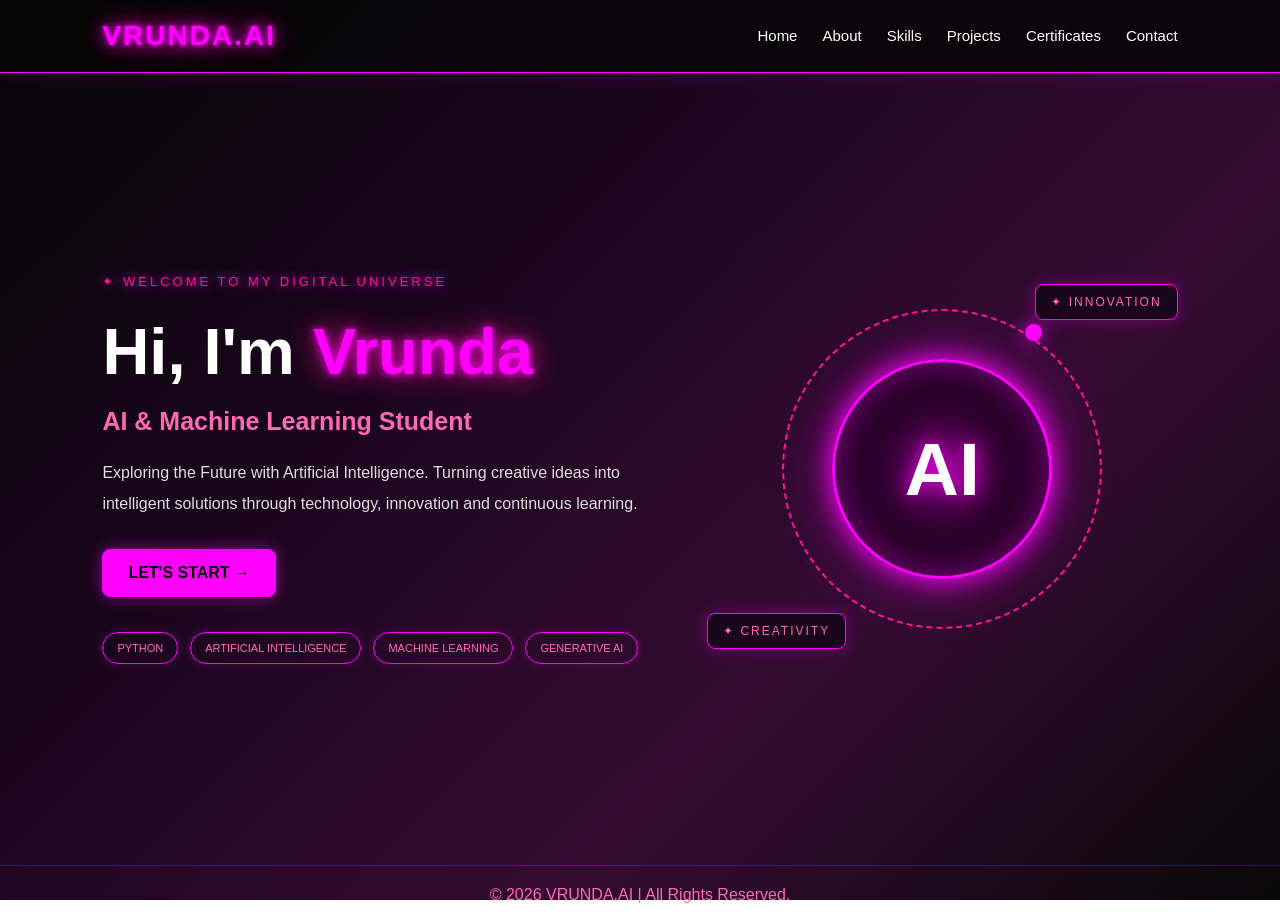
<file: index.html>
<!DOCTYPE html>
<html lang="en">
<head>
    <meta charset="UTF-8">
    <meta name="viewport" content="width=device-width, initial-scale=1.0">
    <title>VRUNDA.AI | Home</title>
    <link rel="stylesheet" href="style.css">
</head>

<body>

    <!-- NAVBAR -->
    <nav class="navbar">
        <a href="index.html" class="logo">VRUNDA.AI</a>

        <ul class="nav-links">
            <li><a href="index.html">Home</a></li>
            <li><a href="about.html">About</a></li>
            <li><a href="skills.html">Skills</a></li>
            <li><a href="projects.html">Projects</a></li>
            <li><a href="certificates.html">Certificates</a></li>
            <li><a href="contact.html">Contact</a></li>
        </ul>
    </nav>

    <!-- HOME HERO -->
    <section class="hero">

        <div class="hero-content">

            <p class="welcome">
                ✦ WELCOME TO MY DIGITAL UNIVERSE
            </p>

            <h1>
                Hi, I'm <span>Vrunda</span>
            </h1>

            <h2>
                AI & Machine Learning Student
            </h2>

            <p class="description">
                Exploring the Future with Artificial Intelligence.
                Turning creative ideas into intelligent solutions
                through technology, innovation and continuous learning.
            </p>

            <div class="hero-buttons">
    <a href="about.html" class="btn">
    LET'S START →
</a>
</div>

            <div class="tech-tags">
                <span>PYTHON</span>
                <span>ARTIFICIAL INTELLIGENCE</span>
                <span>MACHINE LEARNING</span>
                <span>GENERATIVE AI</span>
            </div>

        </div>

        <!-- AI VISUAL -->
        <div class="hero-image">

            <div class="ai-orbit">
                <div class="orbit-ring"></div>

                <div class="ai-circle">
                    <span>AI</span>
                </div>

                <div class="orbit-dot"></div>
            </div>

            <div class="floating-label label-one">
                ✦ INNOVATION
            </div>

            <div class="floating-label label-two">
                ✦ CREATIVITY
            </div>

        </div>


    </section>

    <footer>
        © 2026 VRUNDA.AI | All Rights Reserved.
    </footer>

</body>
</html>

<link rel="stylesheet" href="style.css">
</file>
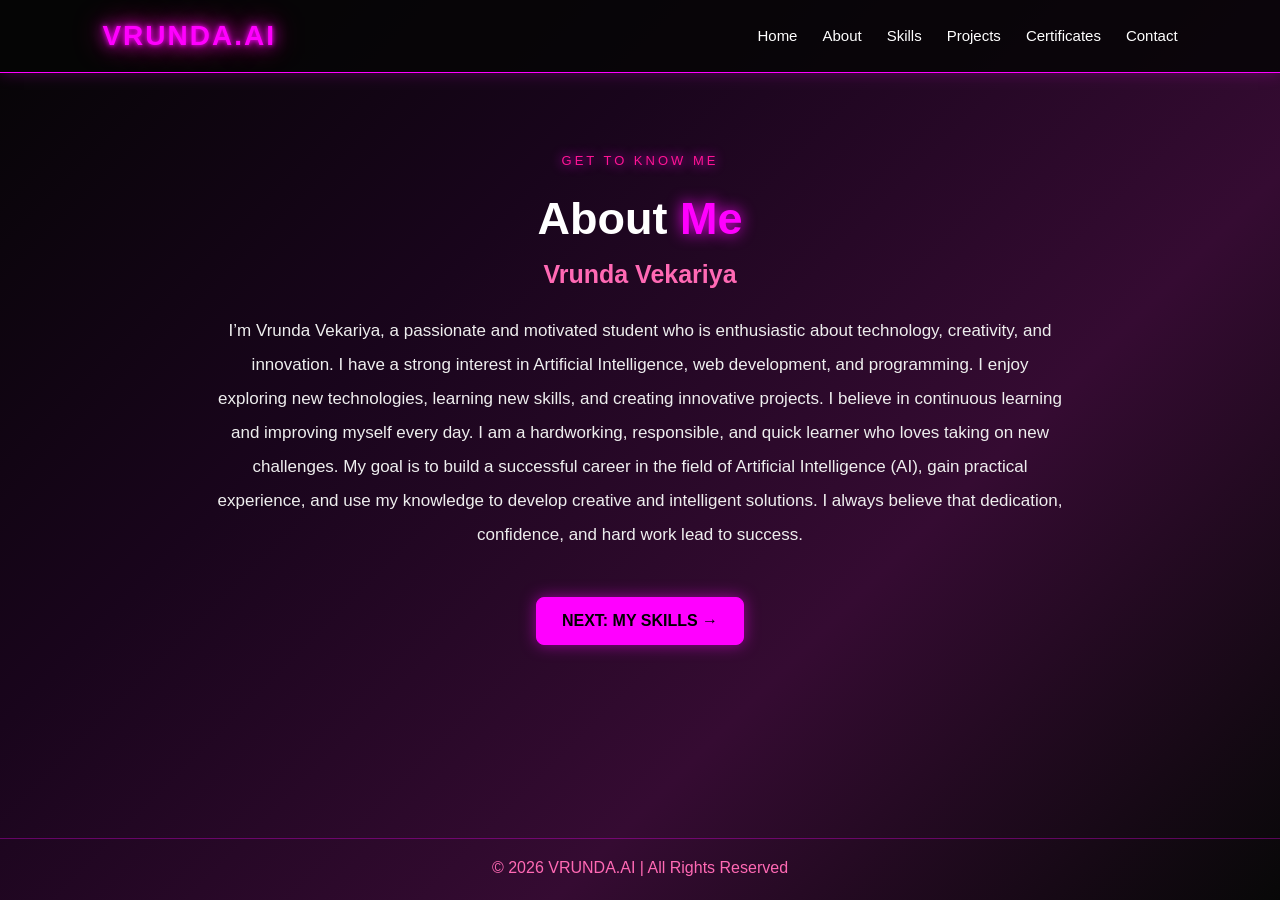
<file: about.html>
<!DOCTYPE html>
<html lang="en">
<head>
    <meta charset="UTF-8">
    <meta name="viewport" content="width=device-width, initial-scale=1.0">

    <title>About Me | VRUNDA.AI</title>

    <link rel="stylesheet" href="style.css">
</head>

<body>

    <!-- NAVBAR -->
    <nav class="navbar">

        <a href="index.html" class="logo">VRUNDA.AI</a>

        <ul class="nav-links">
            <li><a href="index.html">Home</a></li>
            <li><a href="about.html">About</a></li>
            <li><a href="skills.html">Skills</a></li>
            <li><a href="projects.html">Projects</a></li>
            <li><a href="certificates.html">Certificates</a></li>
            <li><a href="contact.html">Contact</a></li>
        </ul>

    </nav>

    <!-- ABOUT PAGE -->
    <section class="about-page">

        <p class="welcome">GET TO KNOW ME</p>

        <h1>About <span>Me</span></h1>

        <h2>Vrunda Vekariya</h2>

        <p>
            I’m Vrunda Vekariya, a passionate and motivated student
            who is enthusiastic about technology, creativity, and innovation.
            I have a strong interest in Artificial Intelligence,
            web development, and programming.

            I enjoy exploring new technologies, learning new skills,
            and creating innovative projects. I believe in continuous
            learning and improving myself every day.

            I am a hardworking, responsible, and quick learner who
            loves taking on new challenges.

            My goal is to build a successful career in the field of
            Artificial Intelligence (AI), gain practical experience,
            and use my knowledge to develop creative and intelligent
            solutions.

            I always believe that dedication, confidence, and hard
            work lead to success.
        </p>

        <a href="skills.html" class="btn">
    NEXT: MY SKILLS →
</a>
    </section>

    <footer>
        <p>© 2026 VRUNDA.AI | All Rights Reserved</p>
    </footer>

</body>
</html>
</file>
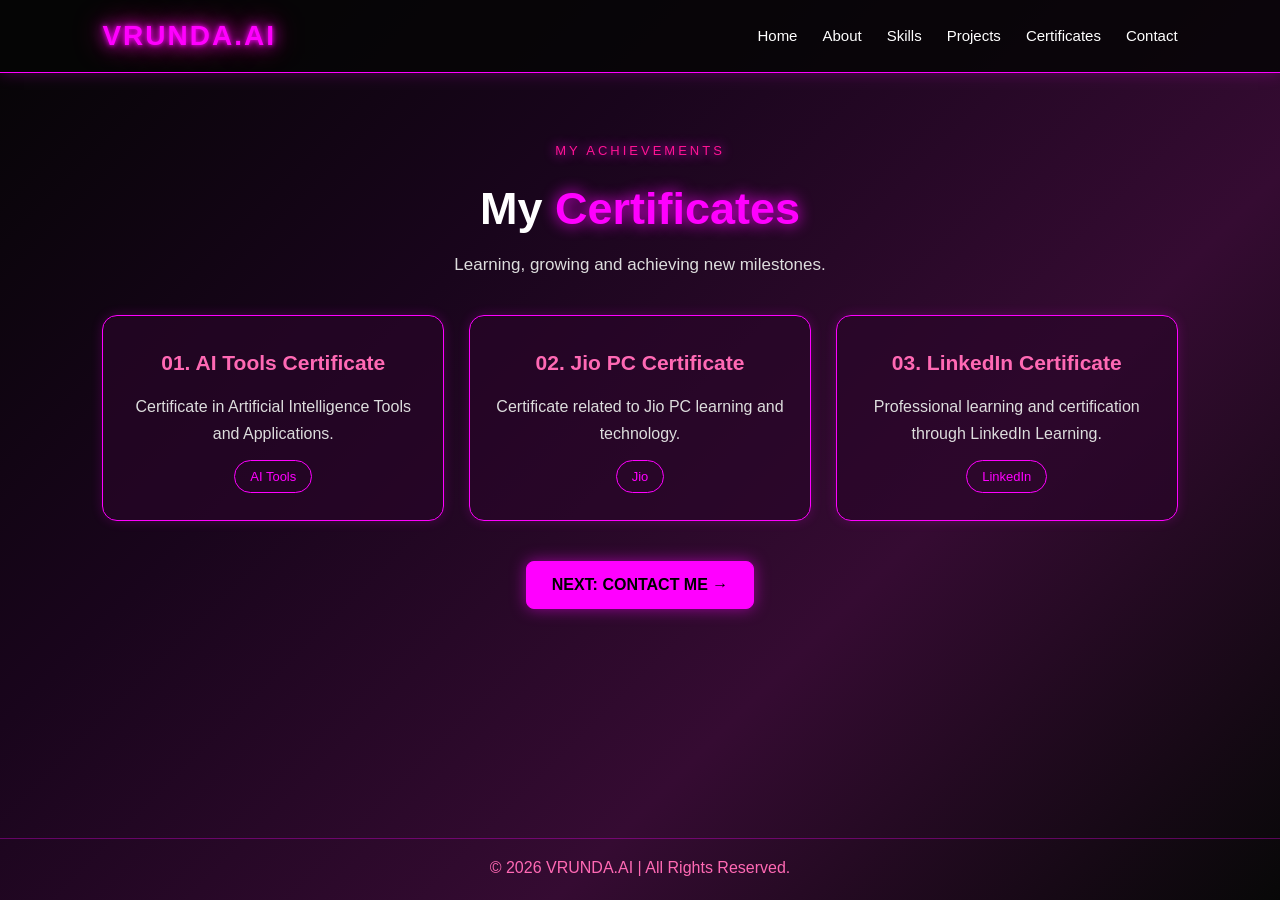
<file: certificates.html>
<!DOCTYPE html>
<html lang="en">
<head>
    <meta charset="UTF-8">
    <meta name="viewport" content="width=device-width, initial-scale=1.0">
    <title>VRUNDA.AI | Certificates</title>
    <link rel="stylesheet" href="style.css">
</head>
<body>

    <nav class="navbar">
        <a href="index.html" class="logo">VRUNDA.AI</a>
        <ul class="nav-links">
            <li><a href="index.html">Home</a></li>
            <li><a href="about.html">About</a></li>
            <li><a href="skills.html">Skills</a></li>
            <li><a href="projects.html">Projects</a></li>
            <li><a href="certificates.html">Certificates</a></li>
            <li><a href="contact.html">Contact</a></li>
        </ul>
    </nav>

    <section class="certificates-page">
        <p class="welcome">MY ACHIEVEMENTS</p>
        <h1>My <span>Certificates</span></h1>
        <p class="certificates-intro">
            Learning, growing and achieving new milestones.
        </p>

        <div class="certificates-container">

            
<div class="certificate-card">
    <h2>01. AI Tools Certificate</h2>
    <p>Certificate in Artificial Intelligence Tools and Applications.</p>
    <span>AI Tools</span>
</div>

<div class="certificate-card">
    <h2>02. Jio PC Certificate</h2>
    <p>Certificate related to Jio PC learning and technology.</p>
    <span>Jio</span>
</div>

<div class="certificate-card">
    <h2>03. LinkedIn Certificate</h2>
    <p>Professional learning and certification through LinkedIn Learning.</p>
    <span>LinkedIn</span>
</div>


        
        </div>
        <div style="margin-top:40px;">
    <a href="contact.html" class="btn">
        NEXT: CONTACT ME →
    </a>
</div>
    </section>

    <footer>
        © 2026 VRUNDA.AI | All Rights Reserved.
    </footer>

</body>
</html>
</file>
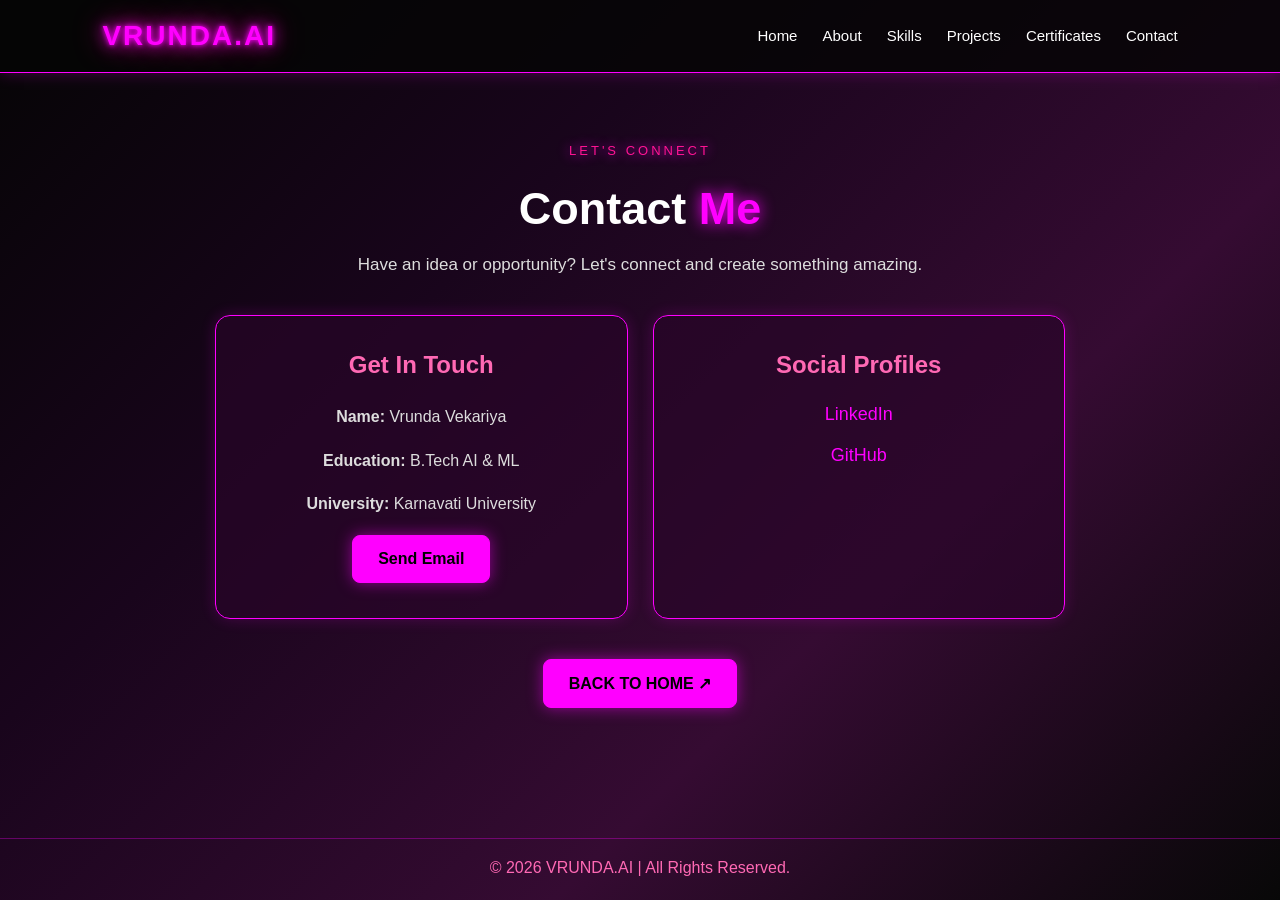
<file: contact.html>
<!DOCTYPE html>
<html lang="en">
<head>
    <meta charset="UTF-8">
    <meta name="viewport" content="width=device-width, initial-scale=1.0">
    <title>VRUNDA.AI | Contact</title>
    <link rel="stylesheet" href="style.css">
</head>
<body>

    <nav class="navbar">
        <a href="index.html" class="logo">VRUNDA.AI</a>
        <ul class="nav-links">
            <li><a href="index.html">Home</a></li>
            <li><a href="about.html">About</a></li>
            <li><a href="skills.html">Skills</a></li>
            <li><a href="projects.html">Projects</a></li>
            <li><a href="certificates.html">Certificates</a></li>
            <li><a href="contact.html">Contact</a></li>
        </ul>
    </nav>

    <section class="contact-page">

        <p class="welcome">LET'S CONNECT</p>

        <h1>Contact <span>Me</span></h1>

        <p class="contact-intro">
            Have an idea or opportunity? Let's connect and create something amazing.
        </p>

        <div class="contact-container">

            <div class="contact-card">
                <h2>Get In Touch</h2>

                <p><strong>Name:</strong> Vrunda Vekariya</p>
                <p><strong>Education:</strong> B.Tech AI & ML</p>
                <p><strong>University:</strong> Karnavati University</p>

                <a href="mailto:your-email@gmail.com" class="btn">
                    Send Email
                </a>
            </div>

            <div class="contact-card">
                <h2>Social Profiles</h2>

                <a href="https://www.linkedin.com/" target="_blank" class="social-link">
                    LinkedIn
                </a>

                <a href="https://github.com/" target="_blank" class="social-link">
                    GitHub
                </a>
            </div>

        </div>
        <div style="margin-top:40px;">
    <a href="index.html" class="btn">
        BACK TO HOME ↗
    </a>
</div>

    </section>

    <footer>
        © 2026 VRUNDA.AI | All Rights Reserved.
    </footer>

</body>
</html>
</file>
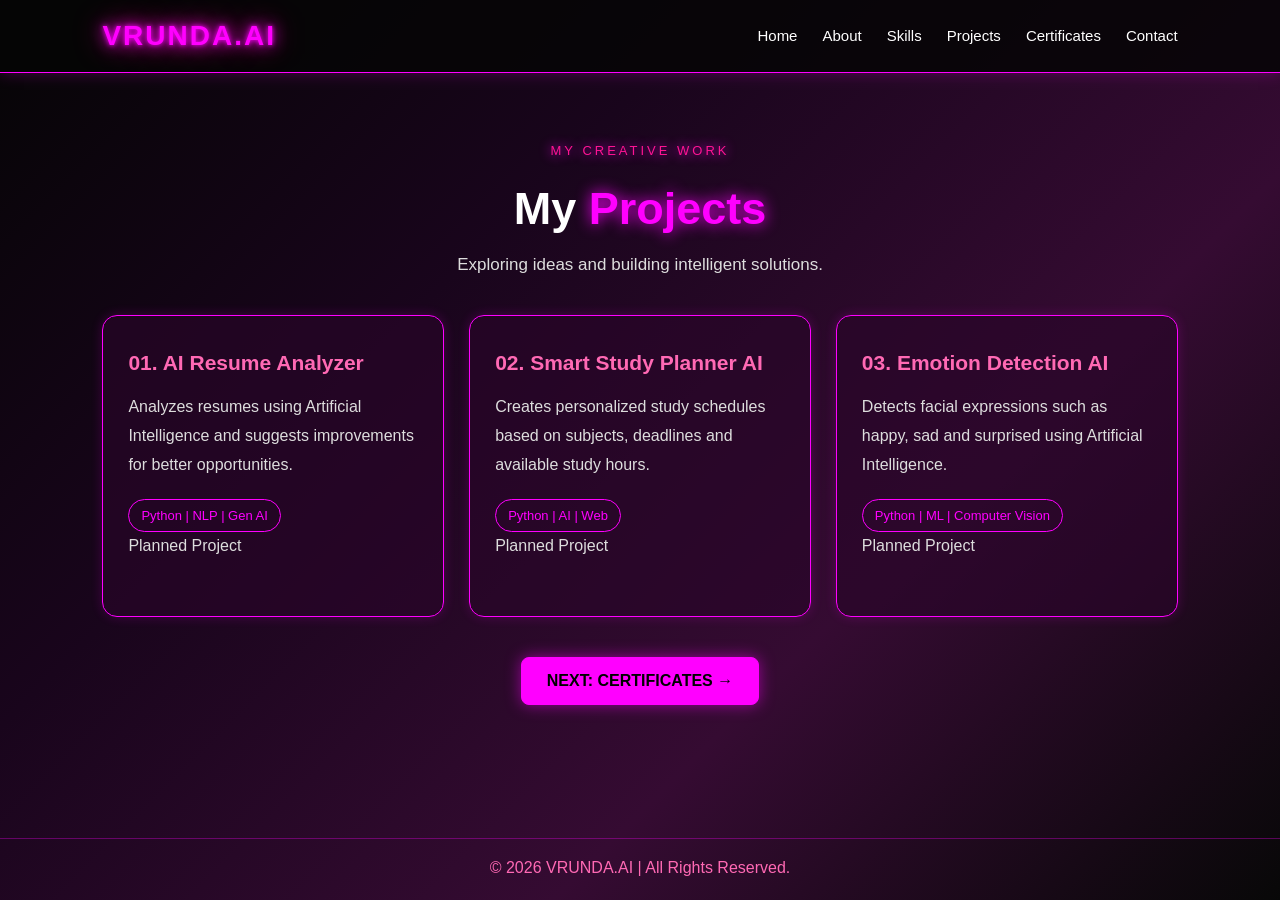
<file: projects.html>
<!DOCTYPE html>
<html lang="en">
<head>
    <meta charset="UTF-8">
    <meta name="viewport" content="width=device-width, initial-scale=1.0">
    <title>VRUNDA.AI | Projects</title>
    <link rel="stylesheet" href="style.css">
</head>

<body>

    <!-- Navigation Bar -->
    <nav class="navbar">
        <a href="index.html" class="logo">VRUNDA.AI</a>

        <ul class="nav-links">
            <li><a href="index.html">Home</a></li>
            <li><a href="about.html">About</a></li>
            <li><a href="skills.html">Skills</a></li>
            <li><a href="projects.html">Projects</a></li>
            <li><a href="certificates.html">Certificates</a></li>
            <li><a href="contact.html">Contact</a></li>
        </ul>
    </nav>

    <!-- Projects Section -->
    <section class="projects-page">

        <p class="welcome">MY CREATIVE WORK</p>

        <h1>My <span>Projects</span></h1>

        <p class="projects-intro">
            Exploring ideas and building intelligent solutions.
        </p>

        <div class="projects-container">

            <div class="project-card">
                <h2>01. AI Resume Analyzer</h2>
                <p>
                    Analyzes resumes using Artificial Intelligence
                    and suggests improvements for better opportunities.
                </p>
                <span class="project-tech">Python | NLP | Gen AI</span>
                <p class="project-status">Planned Project</p>
            </div>

            <div class="project-card">
                <h2>02. Smart Study Planner AI</h2>
                <p>
                    Creates personalized study schedules based on
                    subjects, deadlines and available study hours.
                </p>
                <span class="project-tech">Python | AI | Web</span>
                <p class="project-status">Planned Project</p>
            </div>

            <div class="project-card">
                <h2>03. Emotion Detection AI</h2>
                <p>
                    Detects facial expressions such as happy,
                    sad and surprised using Artificial Intelligence.
                </p>
                <span class="project-tech">Python | ML | Computer Vision</span>
                <p class="project-status">Planned Project</p>
            </div>

        </div>
        <div style="margin-top:40px;">
    <a href="certificates.html" class="btn">
        NEXT: CERTIFICATES →
    </a>
</div>

    </section>

    <footer>
        © 2026 VRUNDA.AI | All Rights Reserved.
    </footer>

</body>
</html>
</file>
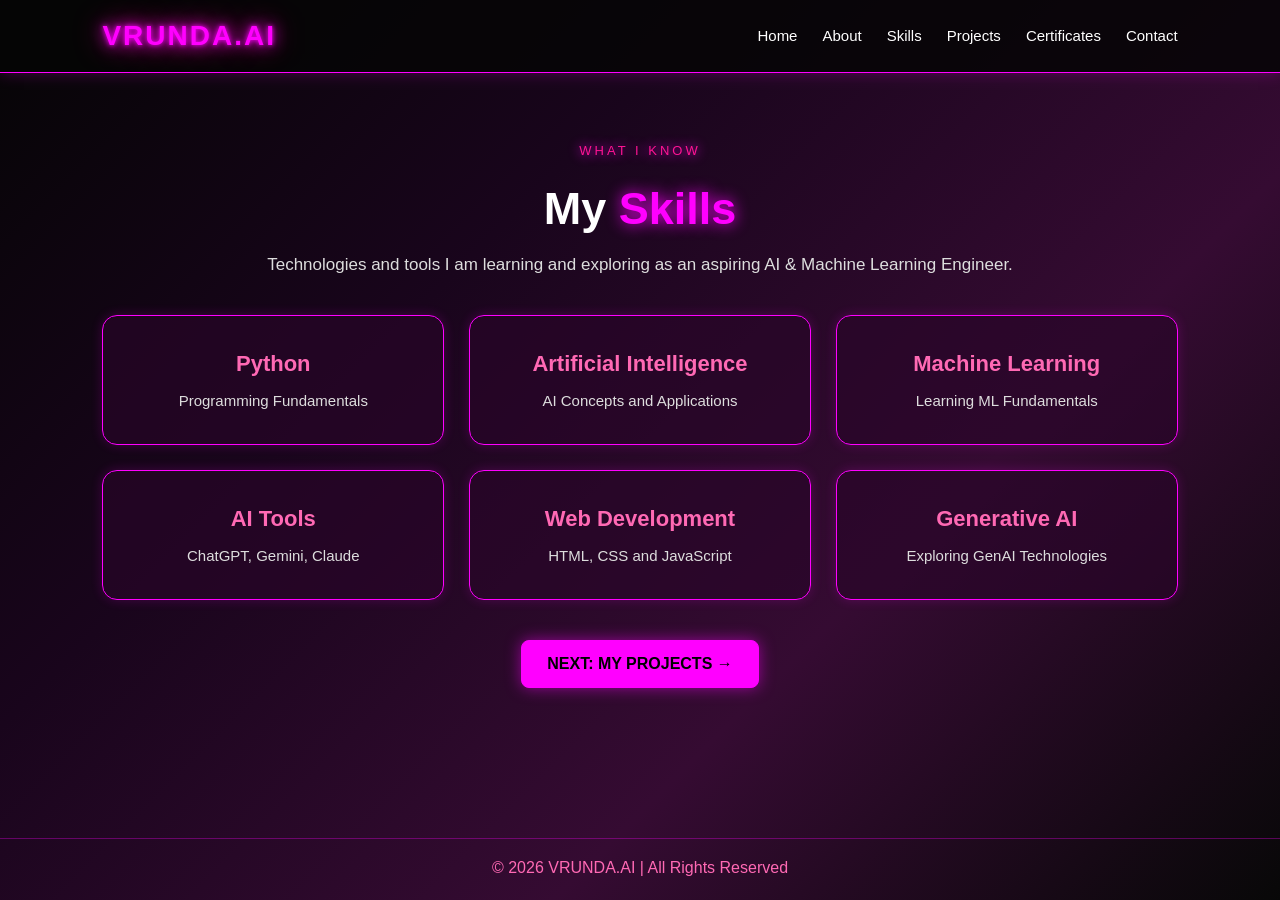
<file: skills.html>
<!DOCTYPE html>
<html lang="en">
<head>
    <meta charset="UTF-8">
    <meta name="viewport" content="width=device-width, initial-scale=1.0">
    <title>Skills | VRUNDA.AI</title>
    <link rel="stylesheet" href="style.css">
</head>

<body>

    <!-- NAVBAR -->
    <nav class="navbar">
        <a href="index.html" class="logo">VRUNDA.AI</a>

        <ul class="nav-links">
            <li><a href="index.html">Home</a></li>
            <li><a href="about.html">About</a></li>
            <li><a href="skills.html">Skills</a></li>
            <li><a href="projects.html">Projects</a></li>
            <li><a href="certificates.html">Certificates</a></li>
            <li><a href="contact.html">Contact</a></li>
        </ul>
    </nav>

    <!-- SKILLS PAGE -->
    <section class="skills-page">

        <p class="welcome">WHAT I KNOW</p>

        <h1>My <span>Skills</span></h1>

        <p class="skills-intro">
            Technologies and tools I am learning and exploring
            as an aspiring AI & Machine Learning Engineer.
        </p>

        <div class="skills-container">

            <div class="skill-card">
                <h2>Python</h2>
                <p>Programming Fundamentals</p>
            </div>

            <div class="skill-card">
                <h2>Artificial Intelligence</h2>
                <p>AI Concepts and Applications</p>
            </div>

            <div class="skill-card">
                <h2>Machine Learning</h2>
                <p>Learning ML Fundamentals</p>
            </div>

            <div class="skill-card">
                <h2>AI Tools</h2>
                <p>ChatGPT, Gemini, Claude</p>
            </div>

            <div class="skill-card">
                <h2>Web Development</h2>
                <p>HTML, CSS and JavaScript</p>
            </div>

            <div class="skill-card">
                <h2>Generative AI</h2>
                <p>Exploring GenAI Technologies</p>
            </div>

        </div>
<div style="margin-top:40px;">
    <a href="projects.html" class="btn">
        NEXT: MY PROJECTS →
    </a>
</div>
    </section>

    <footer>
        <p>© 2026 VRUNDA.AI | All Rights Reserved</p>
    </footer>

</body>
</html>
</file>
<file: style.css>
/* VRUNDA.AI - Pink Neon Theme */

* {
    margin: 0;
    padding: 0;
    box-sizing: border-box;
}

body {
    background: linear-gradient(
        135deg,
        #050505,
        #19051c,
        #350b32,
        #080808
    );

    background-attachment: fixed;
    color: #ffffff;
    font-family: Arial, sans-serif;
    min-height: 100vh;
}
/* NAVBAR */

.navbar {
    display: flex;
    justify-content: space-between;
    align-items: center;
    padding: 20px 8%;
    background: rgba(5, 5, 5, 0.85);
    border-bottom: 1px solid #ff00ff;
    box-shadow: 0 0 15px #ff00ff40;
}

/* LOGO */

.logo {
    font-size: 28px;
    font-weight: bold;
    color: #ff00ff;
    text-decoration: none;
    letter-spacing: 2px;

    text-shadow:
        0 0 5px #ff00ff,
        0 0 15px #ff00ff,
        0 0 30px #ff1493;
}

/* NAVIGATION LINKS */

.nav-links {
    display: flex;
    list-style: none;
    gap: 25px;
}

.nav-links a {
    color: white;
    text-decoration: none;
    font-size: 15px;
    transition: 0.3s;
}

.nav-links a:hover {
    color: #ff00ff;
    text-shadow: 0 0 10px #ff00ff;
}
/* HOME HERO SECTION */

.hero {
    min-height: 85vh;
    display: flex;
    align-items: center;
    padding: 60px 10%;
}

.hero-content {
    max-width: 850px;
}

.welcome {
    color: #ff1493;
    letter-spacing: 4px;
    font-size: 14px;
    margin-bottom: 20px;
}

.hero h1 {
    font-size: 48px;
    margin-bottom: 15px;
    color: white;
}

.hero h1 span,
.hero h2 span {
    color: #ff00ff;
    text-shadow: 0 0 15px #ff00ff;
}

.hero h2 {
    font-size: 25px;
    color: #ff69b4;
    margin-bottom: 20px;
}

.description {
    color: #dddddd;
    font-size: 17px;
    line-height: 1.8;
    margin-bottom: 30px;
}

/* BUTTONS */

.hero-buttons {
    display: flex;
    gap: 20px;
    flex-wrap: wrap;
}

.btn {
    display: inline-block;
    padding: 13px 25px;
    background: #ff00ff;
    color: #000;
    text-decoration: none;
    border: 1px solid #ff00ff;
    border-radius: 8px;
    font-weight: bold;
    box-shadow: 0 0 15px #ff00ff70;
    transition: 0.3s;
}

.btn:hover {
    background: transparent;
    color: #ff00ff;
    box-shadow: 0 0 30px #ff00ff;
}

.btn-outline {
    background: transparent;
    color: #ff00ff;
}

.btn-outline:hover {
    background: #ff00ff;
    color: #000;
}
/* ABOUT PAGE DESIGN */

.about-page {
    min-height: 85vh;
    padding: 80px 12%;
    text-align: center;
}

.about-page h1 {
    font-size: 45px;
    color: white;
    margin: 15px 0;
}

.about-page h1 span {
    color: #ff00ff;
    text-shadow: 0 0 15px #ff00ff;
}

.about-page h2 {
    color: #ff69b4;
    font-size: 25px;
    margin-bottom: 25px;
}

.about-page p:not(.welcome) {
    max-width: 850px;
    margin: 0 auto 30px;
    color: #eeeeee;
    font-size: 17px;
    line-height: 2;
}

.about-page .btn {
    margin-top: 15px;
}

/* FOOTER */

footer {
    text-align: center;
    padding: 20px;
    color: #ff69b4;
    border-top: 1px solid #ff00ff50;
}

/* FUTURISTIC HERO SECTION */

.hero {
    min-height: 85vh;
    display: flex;
    justify-content: space-between;
    align-items: center;
    padding: 60px 8%;
    gap: 40px;
}

.hero-content {
    flex: 1;
}

.welcome {
    color: #ff1493;
    letter-spacing: 3px;
    margin-bottom: 22px;
}

.hero h1 {
    color: white;
    font-size: 48px;
    margin-bottom: 18px;
}

.hero h1 span {
    color: #ff00ff;
    text-shadow: 0 0 15px #ff00ff;
}

.hero h2 {
    color: #ff69b4;
    font-size: 25px;
    margin-bottom: 20px;
}

.description {
    color: #ddd;
    font-size: 17px;
    line-height: 1.8;
    max-width: 600px;
    margin-bottom: 28px;
}

.hero-buttons {
    display: flex;
    flex-wrap: wrap;
    gap: 18px;
}

/* TECHNOLOGY TAGS */

.tech-tags {
    display: flex;
    flex-wrap: wrap;
    gap: 12px;
    margin-top: 35px;
}

.tech-tags span {
    color: #ff69b4;
    border: 1px solid #ff00ff;
    padding: 9px 15px;
    border-radius: 20px;
    font-size: 12px;
    box-shadow: 0 0 10px #ff00ff30;
}

/* AI GLOWING ORB */

.hero-image {
    flex: 1;
    display: flex;
    justify-content: center;
    align-items: center;
}

.ai-circle {
    width: 280px;
    height: 280px;
    border: 3px solid #ff00ff;
    border-radius: 50%;
    display: flex;
    justify-content: center;
    align-items: center;
    background: radial-gradient(circle, #50004f, #100010, #050505);
    box-shadow:
        0 0 20px #ff00ff,
        0 0 50px #ff00ff80,
        inset 0 0 35px #ff00ff80;
    animation: aiGlow 3s infinite alternate;
}

.ai-circle span {
    color: white;
    font-size: 75px;
    font-weight: bold;
    text-shadow: 0 0 20px #ff00ff;
}

@keyframes aiGlow {
    from {
        transform: scale(1);
        box-shadow: 0 0 20px #ff00ff;
    }

    to {
        transform: scale(1.08);
        box-shadow: 0 0 55px #ff00ff;
    }
}

/* SKILLS PAGE */

.skills-page {
    min-height: 85vh;
    padding: 70px 8%;
    text-align: center;
}

.skills-page h1 {
    font-size: 45px;
    color: white;
    margin: 15px 0;
}

.skills-page h1 span {
    color: #ff00ff;
    text-shadow: 0 0 15px #ff00ff;
}

.skills-intro {
    color: #ddd;
    font-size: 17px;
    margin: 20px auto 40px;
}

/* SKILL CARDS */

.skills-container {
    display: grid;
    grid-template-columns: repeat(3, 1fr);
    gap: 25px;
}

.skill-card {
    background: rgba(40, 5, 40, 0.65);
    border: 1px solid #ff00ff;
    border-radius: 15px;
    padding: 35px 20px;
    box-shadow: 0 0 12px #ff00ff30;
    transition: 0.3s;
}

.skill-card:hover {
    transform: translateY(-10px);
    box-shadow: 0 0 30px #ff00ff90;
}

.skill-card h2 {
    color: #ff69b4;
    font-size: 22px;
    margin-bottom: 15px;
}

.skill-card p {
    color: #ddd;
    font-size: 15px;
}

/* MOBILE RESPONSIVE */

@media (max-width: 768px) {
    .skills-container {
        grid-template-columns: 1fr;
    }
}

/* PROJECTS PAGE */

.projects-page {
    min-height: 85vh;
    padding: 70px 8%;
    text-align: center;
}

.projects-page h1 {
    font-size: 45px;
    color: white;
    margin: 15px 0;
}

.projects-page h1 span {
    color: #ff00ff;
    text-shadow: 0 0 15px #ff00ff;
}

.projects-intro {
    color: #ddd;
    font-size: 17px;
    margin: 20px auto 40px;
}

/* PROJECT CARDS */

.projects-container {
    display: grid;
    grid-template-columns: repeat(3, 1fr);
    gap: 25px;
}

.project-card {
    background: rgba(40, 5, 40, 0.65);
    border: 1px solid #ff00ff;
    border-radius: 15px;
    padding: 35px 25px;
    text-align: left;
    box-shadow: 0 0 12px #ff00ff30;
    transition: 0.3s;
}

.project-card:hover {
    transform: translateY(-10px);
    box-shadow: 0 0 30px #ff00ff90;
}

.project-card h2 {
    color: #ff69b4;
    font-size: 21px;
    margin-bottom: 18px;
}

.project-card p {
    color: #ddd;
    line-height: 1.8;
    margin-bottom: 20px;
}

.project-tech {
    display: inline-block;
    color: #ff00ff;
    font-size: 13px;
    border: 1px solid #ff00ff;
    border-radius: 20px;
    padding: 8px 12px;
}

/* MOBILE RESPONSIVE */

@media (max-width: 768px) {
    .projects-container {
    display: grid;
    grid-template-columns: repeat(3, 1fr);
    gap: 25px;
}
}

.projects-container {
    display: grid !important;
    grid-template-columns: repeat(3, minmax(0, 1fr)) !important;
    gap: 25px;
    width: 100%;
}

.project-card {
    width: 100%;
    min-width: 0;
}
/* CERTIFICATES PAGE */

.certificates-page {
    min-height: 85vh;
    padding: 70px 8%;
    text-align: center;
}

.certificates-page h1 {
    font-size: 45px;
    color: white;
    margin: 15px 0;
}

.certificates-page h1 span {
    color: #ff00ff;
    text-shadow: 0 0 15px #ff00ff;
}

.certificates-intro {
    color: #ddd;
    font-size: 17px;
    margin: 20px auto 40px;
}

.certificates-container {
    display: grid;
    grid-template-columns: repeat(3, minmax(0, 1fr));
    gap: 25px;
}

.certificate-card {
    background: rgba(40, 5, 40, .65);
    border: 1px solid #ff00ff;
    border-radius: 15px;
    padding: 35px 20px;
    box-shadow: 0 0 12px #ff00ff30;
    transition: .3s;
}

.certificate-card:hover {
    transform: translateY(-10px);
    box-shadow: 0 0 30px #ff00ff90;
}

.certificate-card h2 {
    color: #ff69b4;
    font-size: 21px;
    margin-bottom: 18px;
}

.certificate-card p {
    color: #ddd;
    line-height: 1.7;
    margin-bottom: 20px;
}

.certificate-card span {
    color: #ff00ff;
    border: 1px solid #ff00ff;
    border-radius: 20px;
    padding: 8px 15px;
    font-size: 13px;
}

@media(max-width: 768px) {
    .certificates-container {
        grid-template-columns: 1fr;
    }
}

/* CONTACT PAGE */

.contact-page {
    min-height: 85vh;
    padding: 70px 8%;
    text-align: center;
}

.contact-page h1 {
    font-size: 45px;
    color: white;
    margin: 15px 0;
}

.contact-page h1 span {
    color: #ff00ff;
    text-shadow: 0 0 15px #ff00ff;
}

.contact-intro {
    color: #ddd;
    font-size: 17px;
    margin: 20px auto 40px;
}

.contact-container {
    display: grid;
    grid-template-columns: repeat(2, minmax(0, 1fr));
    gap: 25px;
    max-width: 850px;
    margin: auto;
}

.contact-card {
    background: rgba(40, 5, 40, .65);
    border: 1px solid #ff00ff;
    border-radius: 15px;
    padding: 35px 25px;
    box-shadow: 0 0 15px #ff00ff30;
}

.contact-card h2 {
    color: #ff69b4;
    margin-bottom: 25px;
}

.contact-card p {
    color: #ddd;
    margin: 18px 0;
    line-height: 1.6;
}

.social-link {
    display: block;
    color: #ff00ff;
    text-decoration: none;
    margin: 20px;
    font-size: 18px;
}

.social-link:hover {
    color: #ff69b4;
    text-shadow: 0 0 12px #ff00ff;
}

@media(max-width: 768px) {
    .contact-container {
        grid-template-columns: 1fr;
    }
}

/* ===== FUTURISTIC HOME PAGE ===== */

.hero {
    min-height: 88vh;
    display: flex;
    justify-content: space-between;
    align-items: center;
    padding: 60px 8%;
    gap: 40px;
    overflow: hidden;
}

.hero-content {
    flex: 1.2;
    z-index: 2;
}

.welcome {
    color: #ff1493;
    letter-spacing: 3px;
    font-size: 13px;
    margin-bottom: 25px;
    text-shadow: 0 0 12px #ff00ff;
}

.hero h1 {
    font-size: 65px;
    color: white;
    margin-bottom: 18px;
}

.hero h1 span {
    color: #ff00ff;
    text-shadow: 0 0 10px #ff00ff, 0 0 30px #ff1493;
}

.hero h2 {
    color: #ff69b4;
    font-size: 25px;
    margin-bottom: 22px;
}

.description {
    color: #ddd;
    font-size: 16px;
    line-height: 1.9;
    max-width: 570px;
    margin-bottom: 30px;
}

.hero-buttons {
    display: flex;
    flex-wrap: wrap;
    gap: 18px;
}

.btn {
    display: inline-block;
    padding: 14px 25px;
    background: #ff00ff;
    color: black;
    text-decoration: none;
    border: 1px solid #ff00ff;
    border-radius: 8px;
    font-weight: bold;
    box-shadow: 0 0 15px #ff00ff80;
    transition: .3s;
}

.btn:hover {
    background: transparent;
    color: #ff00ff;
    box-shadow: 0 0 30px #ff00ff;
    transform: translateY(-4px);
}

.btn-outline {
    background: transparent;
    color: #ff00ff;
}

.tech-tags {
    display: flex;
    flex-wrap: wrap;
    gap: 12px;
    margin-top: 35px;
}

.tech-tags span {
    color: #ff69b4;
    border: 1px solid #ff00ff;
    padding: 9px 14px;
    border-radius: 20px;
    font-size: 11px;
    box-shadow: 0 0 10px #ff00ff30;
}

/* AI ORB */

.hero-image {
    flex: 1;
    display: flex;
    justify-content: center;
    align-items: center;
    position: relative;
    min-height: 430px;
}

.ai-orbit {
    width: 330px;
    height: 330px;
    position: relative;
    display: flex;
    justify-content: center;
    align-items: center;
}

.ai-circle {
    width: 220px;
    height: 220px;
    border-radius: 50%;
    display: flex;
    justify-content: center;
    align-items: center;
    background: radial-gradient(circle, #70006e, #210021, #050505);
    border: 3px solid #ff00ff;
    box-shadow: 0 0 25px #ff00ff,
                0 0 60px #ff00ff80,
                inset 0 0 40px #ff00ff80;
    animation: aiFloat 3s ease-in-out infinite alternate;
    z-index: 2;
}

.ai-circle span {
    color: white;
    font-size: 75px;
    font-weight: bold;
    text-shadow: 0 0 20px #ff00ff;
}

.orbit-ring {
    position: absolute;
    width: 320px;
    height: 320px;
    border: 2px dashed #ff1493;
    border-radius: 50%;
    animation: rotateOrbit 12s linear infinite;
}

.orbit-dot {
    position: absolute;
    width: 17px;
    height: 17px;
    background: #ff00ff;
    border-radius: 50%;
    top: 20px;
    right: 65px;
    box-shadow: 0 0 20px #ff00ff;
}

.floating-label {
    position: absolute;
    color: #ff69b4;
    font-size: 12px;
    letter-spacing: 2px;
    border: 1px solid #ff00ff;
    padding: 10px 15px;
    background: #19051c;
    box-shadow: 0 0 15px #ff00ff50;
    border-radius: 8px;
}

.label-one {
    top: 30px;
    right: 0;
    animation: floatLabel 3s infinite alternate;
}

.label-two {
    bottom: 35px;
    left: 0;
    animation: floatLabel 3s infinite alternate-reverse;
}

/* ANIMATIONS */

@keyframes aiFloat {
    from { transform: translateY(-8px); }
    to { transform: translateY(12px); }
}

@keyframes rotateOrbit {
    from { transform: rotate(0deg); }
    to { transform: rotate(360deg); }
}

@keyframes floatLabel {
    from { transform: translateY(0); }
    to { transform: translateY(-12px); }
}

/* RESPONSIVE */

@media(max-width: 900px) {
    .hero {
        flex-direction: column;
        text-align: center;
    }

    .hero h1 {
        font-size: 45px;
    }

    .hero-buttons,
    .tech-tags {
        justify-content: center;
    }

    .hero-image {
        width: 100%;
    }
}

/* PAGE NAVIGATION */

.page-navigation {
    display: flex;
    justify-content: space-between;
    align-items: center;
    gap: 20px;
    margin: 40px auto;
    padding: 20px 8%;
    width: 100%;
}

.page-navigation .btn {
    min-width: 150px;
    text-align: center;
}
</file>
